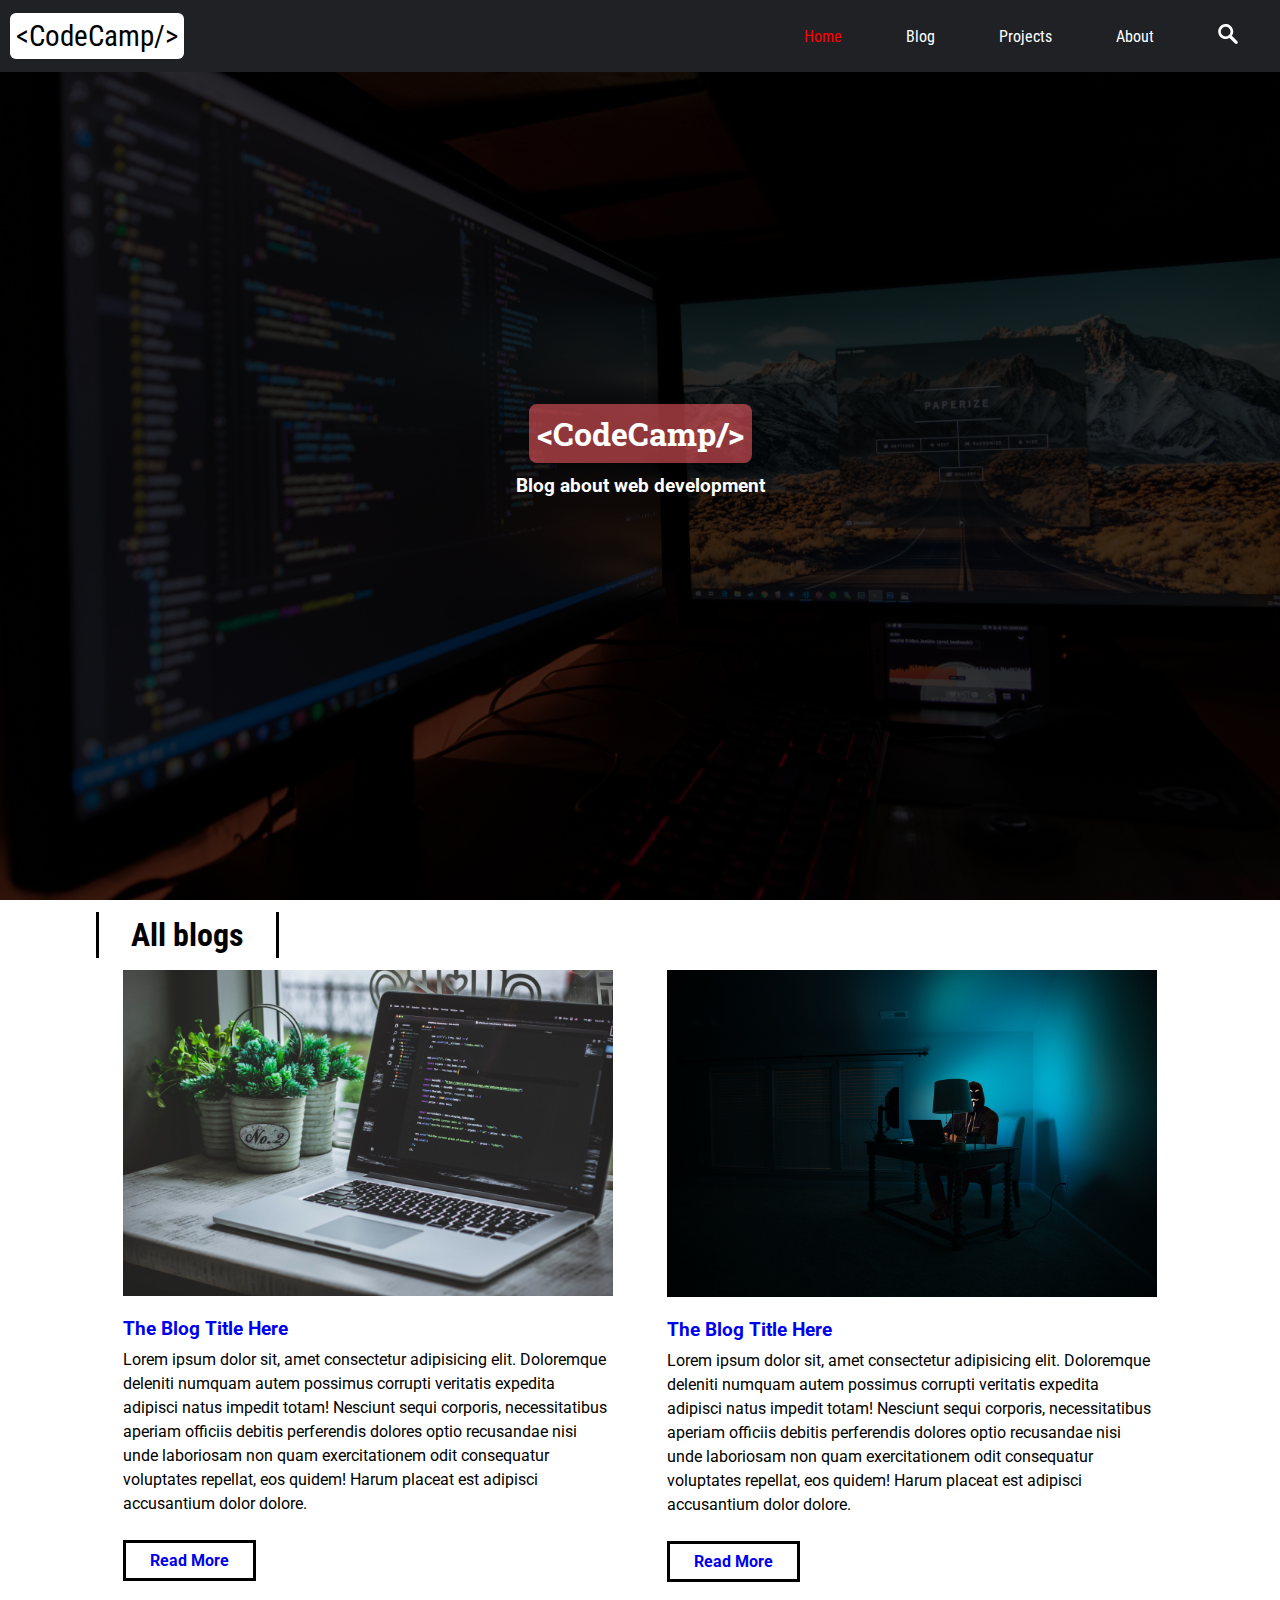
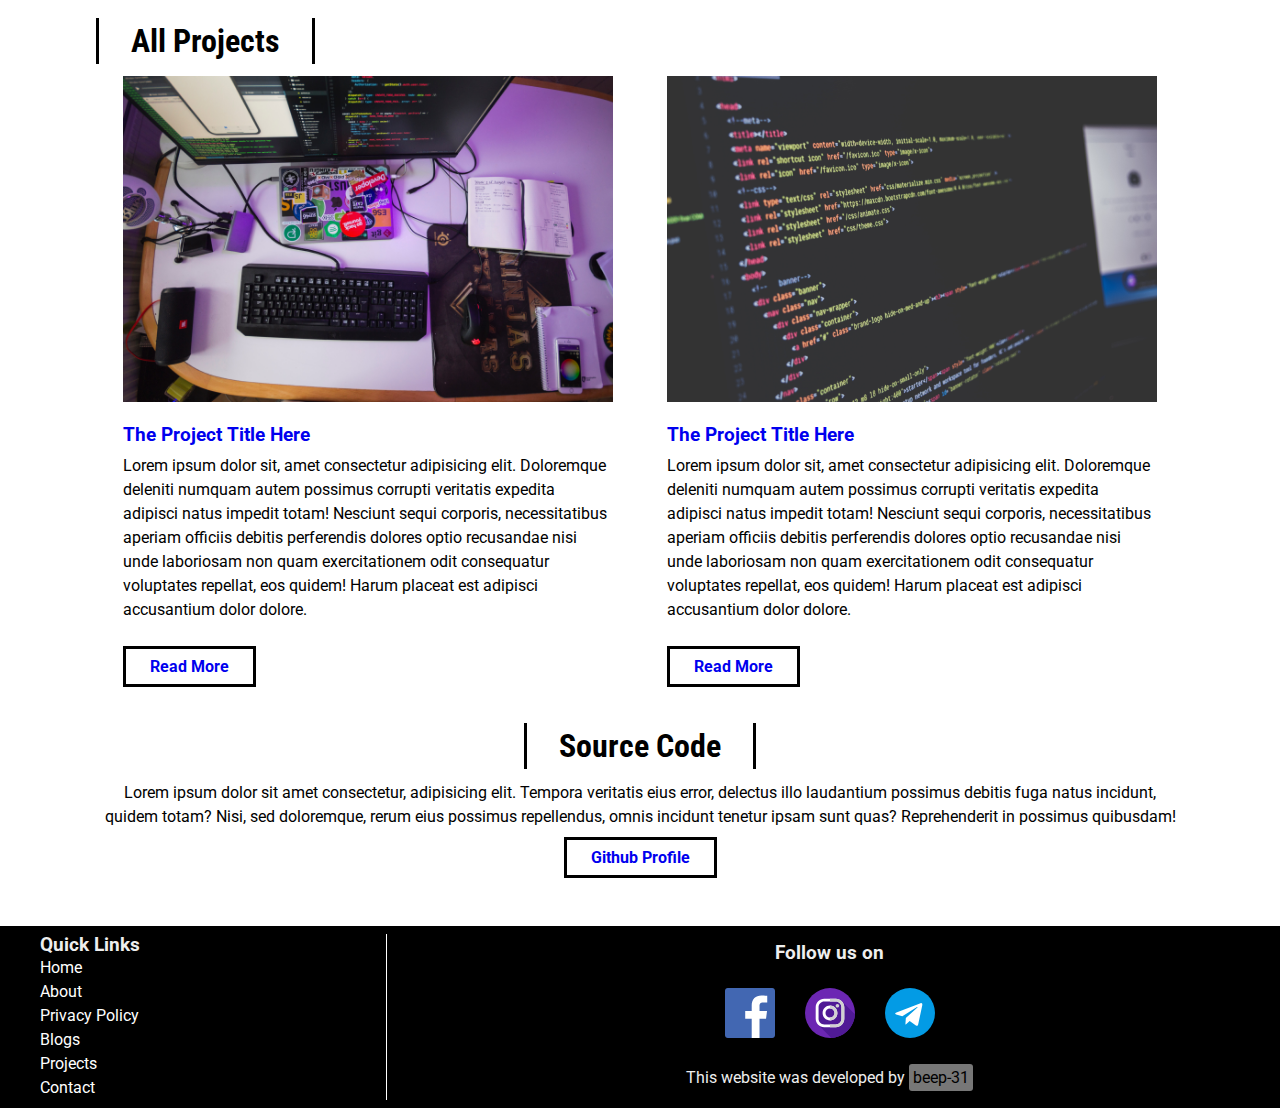
<file: index.html>
<!DOCTYPE html>
<html lang="en">
<head>
    <meta charset="UTF-8">
    <meta name="viewport" content="width=device-width, initial-scale=1.0">
    <title>Wordpress Theme</title>
    <link rel="stylesheet" href="./style.css">
</head>

<!-- svg settings -->
<svg style="display: none;">
    <symbol viewBox="-1 0 136 136.21852" id="search">
        <g id="surface1">
            <path d="M 93.148438 80.832031 C 109.5 57.742188 104.03125 25.769531 80.941406 9.421875 C 57.851562 -6.925781 25.878906 -1.460938 9.53125 21.632812 C -6.816406 44.722656 -1.351562 76.691406 21.742188 93.039062 C 38.222656 104.707031 60.011719 105.605469 77.394531 95.339844 L 115.164062 132.882812 C 119.242188 137.175781 126.027344 137.347656 130.320312 133.269531 C 134.613281 129.195312 134.785156 122.410156 130.710938 118.117188 C 130.582031 117.980469 130.457031 117.855469 130.320312 117.726562 Z M 51.308594 84.332031 C 33.0625 84.335938 18.269531 69.554688 18.257812 51.308594 C 18.253906 33.0625 33.035156 18.269531 51.285156 18.261719 C 69.507812 18.253906 84.292969 33.011719 84.328125 51.234375 C 84.359375 69.484375 69.585938 84.300781 51.332031 84.332031 C 51.324219 84.332031 51.320312 84.332031 51.308594 84.332031 Z M 51.308594 84.332031 " style=" stroke:none;fill-rule:nonzero;fill:rgb(255, 255, 255);fill-opacity:1;" />
        </g>
    </symbol>
</svg>

<svg style="display: none;">
    <symbol viewBox = "0 0 512 512" id="insta">
        <circle style="fill:#6C27B3;" cx="256" cy="256" r="256"/>
<path style="fill:#501A96;" d="M374.71,132.922c-30.587,3.872-62.479,3.737-94.575,0.681
	c-44.822-3.448-110.33-24.135-134.465,17.239c-38.772,66.236-19.649,151.035-10.614,226.078l134.737,134.708
	c130.388-6.923,234.886-111.407,241.831-241.79L374.71,132.922z"/>
<g>
	<path style="fill:#FFFFFF;" d="M315.227,109.468H196.772c-48.14,0-87.304,39.164-87.304,87.304v118.455
		c0,48.138,39.164,87.305,87.305,87.305h118.455c48.138,0,87.305-39.165,87.305-87.305V196.772
		C402.532,148.632,363.367,109.468,315.227,109.468L315.227,109.468z M373.05,315.228c0,31.934-25.888,57.822-57.822,57.822H196.773
		c-31.934,0-57.822-25.888-57.822-57.822V196.773c0-31.934,25.888-57.823,57.822-57.823h118.455
		c31.934,0,57.822,25.89,57.822,57.823V315.228z"/>
	<path style="fill:#FFFFFF;" d="M256,180.202c-41.794,0-75.798,34.004-75.798,75.798c0,41.791,34.004,75.795,75.798,75.795
		s75.795-34.001,75.795-75.795S297.794,180.202,256,180.202L256,180.202z M256,302.313c-25.579,0-46.316-20.733-46.316-46.313
		s20.737-46.316,46.316-46.316s46.313,20.735,46.313,46.316C302.313,281.579,281.579,302.313,256,302.313L256,302.313z"/>
</g>
<g>
	<path style="fill:#D1D1D1;" d="M350.103,180.774c0,10.03-8.132,18.163-18.163,18.163c-10.03,0-18.163-8.133-18.163-18.163
		c0-10.031,8.133-18.163,18.163-18.163C341.973,162.611,350.103,170.741,350.103,180.774L350.103,180.774z"/>
	<path style="fill:#D1D1D1;" d="M315.228,109.468h-59.802v29.482h59.802c31.934,0,57.822,25.89,57.822,57.823v118.455
		c0,31.934-25.888,57.822-57.822,57.822h-59.802v29.482h59.802c48.138,0,87.304-39.165,87.304-87.305V196.772
		C402.532,148.632,363.367,109.468,315.228,109.468z"/>
	<path style="fill:#D1D1D1;" d="M256,180.202c-0.193,0-0.381,0.014-0.574,0.014v29.482c0.191-0.002,0.381-0.014,0.574-0.014
		c25.579,0,46.313,20.735,46.313,46.316c0,25.579-20.733,46.313-46.313,46.313c-0.193,0-0.383-0.012-0.574-0.014v29.482
		c0.193,0.002,0.381,0.014,0.574,0.014c41.794,0,75.795-34.002,75.795-75.795C331.795,214.206,297.794,180.202,256,180.202z"/>
</g>
    </symbol>
</svg>

<svg style="display: none;">
    <symbol id="facebook" viewBox="0 0 512 512">
        <path d="m483.738281 0h-455.5c-15.597656.0078125-28.24218725 12.660156-28.238281 28.261719v455.5c.0078125 15.597656 12.660156 28.242187 28.261719 28.238281h455.476562c15.605469.003906 28.257813-12.644531 28.261719-28.25 0-.003906 0-.007812 0-.011719v-455.5c-.007812-15.597656-12.660156-28.24218725-28.261719-28.238281zm0 0" fill="#4267b2"/><path d="m353.5 512v-198h66.75l10-77.5h-76.75v-49.359375c0-22.386719 6.214844-37.640625 38.316406-37.640625h40.683594v-69.128906c-7.078125-.941406-31.363281-3.046875-59.621094-3.046875-59 0-99.378906 36-99.378906 102.140625v57.035156h-66.5v77.5h66.5v198zm0 0" fill="#fff"/>
    </symbol>
</svg>

<svg style="display: none;">
    <symbol id="telegram" viewBox="0 0 24 24">
        <circle cx="12" cy="12" fill="#039be5" r="12"/><path d="m5.491 11.74 11.57-4.461c.537-.194 1.006.131.832.943l.001-.001-1.97 9.281c-.146.658-.537.818-1.084.508l-3-2.211-1.447 1.394c-.16.16-.295.295-.605.295l.213-3.053 5.56-5.023c.242-.213-.054-.333-.373-.121l-6.871 4.326-2.962-.924c-.643-.204-.657-.643.136-.953z" fill="#fff"/>
    </symbol>
</svg>

<body>
    <!-- header for mobile devices -->
    <div id="slideout-menu" class="slideout">
        <ul>
            <li><a href="#">Home</a></li>
            <li><a href="#">Blog</a></li>
            <li><a href="#">Projects</a></li>
            <li><a href="#">About</a></li>
            <li>
                <input type="text" placeholder="Search here...">
            </li>
        </ul>
    </div>
    <!-- header for pc and tablets  -->
    <nav>
        <div class="logo">
            <a href="#">
                &lt;CodeCamp/&gt;
            </a>
        </div>
        <div class="burger">
            <div class="item"></div>
        </div>
        <ul>
            <li><a href="#" class="nav-link active">Home</a></li>
            <li><a href="#" class="nav-link">Blog</a></li>
            <li><a href="#" class="nav-link">Projects</a></li>
            <li><a href="#" class="nav-link">About</a></li>
            <li>
                <div id="search-icon" class="search-icon">
                    <svg>
                        <use xlink:href="#search">
                    </svg>
                </div>
            </li>
        </ul>
    </nav>

    <div id="searchbox" class="searchbox">
        <input type="text" name="Search Here">
    </div>

    <!-- intro -->
    <div class="banner">
        <h1>&lt;CodeCamp/&gt;</h1>
        <h3>Blog about web development</h3>
    </div>

    <main>
        <a href="#">
            <h2 class="title">All blogs</h2>
        </a>

        <section>
            <div class="card">
                <div class="card-image">
                    <a href="#">
                        <img src="./img/1.jpg" alt="">
                    </a>
                </div>
                <div class="card-description">
                    <a href="#">
                        <h3>The Blog Title Here</h3>
                    </a>
                    <p>Lorem ipsum dolor sit, amet consectetur adipisicing elit. Doloremque deleniti numquam autem possimus 
                    corrupti veritatis expedita adipisci natus impedit totam! Nesciunt sequi corporis, necessitatibus aperiam officiis debitis perferendis dolores optio recusandae nisi unde laboriosam non quam exercitationem odit consequatur voluptates repellat, eos quidem! Harum placeat est adipisci accusantium dolor dolore.
                    </p>
                    <a href="#" class="btn-read-more">Read More</a>
                </div>
            </div>
            <div class="card">
                <div class="card-image">
                    <a href="#">
                        <img src="./img/2.jpg" alt="">
                    </a>
                </div>
                <div class="card-description">
                    <a href="#">
                        <h3>The Blog Title Here</h3>
                    </a>
                    <p>Lorem ipsum dolor sit, amet consectetur adipisicing elit. Doloremque deleniti numquam autem possimus 
                    corrupti veritatis expedita adipisci natus impedit totam! Nesciunt sequi corporis, necessitatibus aperiam officiis debitis perferendis dolores optio recusandae nisi unde laboriosam non quam exercitationem odit consequatur voluptates repellat, eos quidem! Harum placeat est adipisci accusantium dolor dolore.
                    </p>
                    <a href="#" class="btn-read-more">Read More</a>
                </div>
            </div>
        </section>

        <a href="#">
            <h2 class="title">All Projects</h2>
        </a>

        <section>
            <div class="card">
                <div class="card-image">
                    <a href="#">
                        <img src="./img/3.jpg" alt="">
                    </a>
                </div>
                <div class="card-description">
                    <a href="#">
                        <h3>The Project Title Here</h3>
                    </a>
                    <p>Lorem ipsum dolor sit, amet consectetur adipisicing elit. Doloremque deleniti numquam autem possimus 
                    corrupti veritatis expedita adipisci natus impedit totam! Nesciunt sequi corporis, necessitatibus aperiam officiis debitis perferendis dolores optio recusandae nisi unde laboriosam non quam exercitationem odit consequatur voluptates repellat, eos quidem! Harum placeat est adipisci accusantium dolor dolore.
                    </p>
                    <a href="#" class="btn-read-more">Read More</a>
                </div>
            </div>
            <div class="card">
                <div class="card-image">
                    <a href="#">
                        <img src="./img/4.jpg" alt="">
                    </a>
                </div>
                <div class="card-description">
                    <a href="#">
                        <h3>The Project Title Here</h3>
                    </a>
                    <p>Lorem ipsum dolor sit, amet consectetur adipisicing elit. Doloremque deleniti numquam autem possimus 
                    corrupti veritatis expedita adipisci natus impedit totam! Nesciunt sequi corporis, necessitatibus aperiam officiis debitis perferendis dolores optio recusandae nisi unde laboriosam non quam exercitationem odit consequatur voluptates repellat, eos quidem! Harum placeat est adipisci accusantium dolor dolore.
                    </p>
                    <a href="#" class="btn-read-more">Read More</a>
                </div>
            </div>
        </section>

        <div class="source-code">
            <h2 class="title">Source Code</h2>
            <div class="section-source">
                <p>Lorem ipsum dolor sit amet consectetur, adipisicing elit. Tempora veritatis eius error, delectus illo laudantium possimus debitis fuga natus incidunt, quidem totam? Nisi, sed doloremque, rerum eius possimus repellendus, omnis incidunt tenetur ipsam sunt quas? Reprehenderit in possimus quibusdam!</p>
                <a href="#" class="btn-read-more">Github Profile</a>
            </div>
        </div>
    </main>

    <footer>
        <div class="left-side">
            <h3>Quick Links</h3>
            <ul>
                <li>
                    <a href="#">Home</a>
                </li>
                <li>
                    <a href="#">About</a>
                </li>
                <li>
                    <a href="#">Privacy Policy</a>
                </li>
                <li>
                    <a href="#">Blogs</a>
                </li>
                <li>
                    <a href="#">Projects</a>
                </li>
                <li>
                    <a href="#">Contact</a>
                </li>
            </ul>
        </div>
        <div class="right-side">
            <h3>Follow us on</h3>
            <div class="social-media">
                <ul>
                    <li>
                        <a href="#">
                            <svg>
                                <use xlink:href="#facebook">
                            </svg>
                        </a>
                    </li>
                    <li>
                        <a href="#">
                            <svg>
                                <use xlink:href="#insta">
                            </svg>
                        </a>
                    </li>
                    <li>
                        <a href="#">
                            <svg>
                                <use xlink:href="#telegram">
                            </svg>
                        </a>
                    </li>
                </ul>
            </div>
            <p>This website was developed by <span>beep-31</span></p>
        </div>
    </footer>

</body>
</html>
</file>
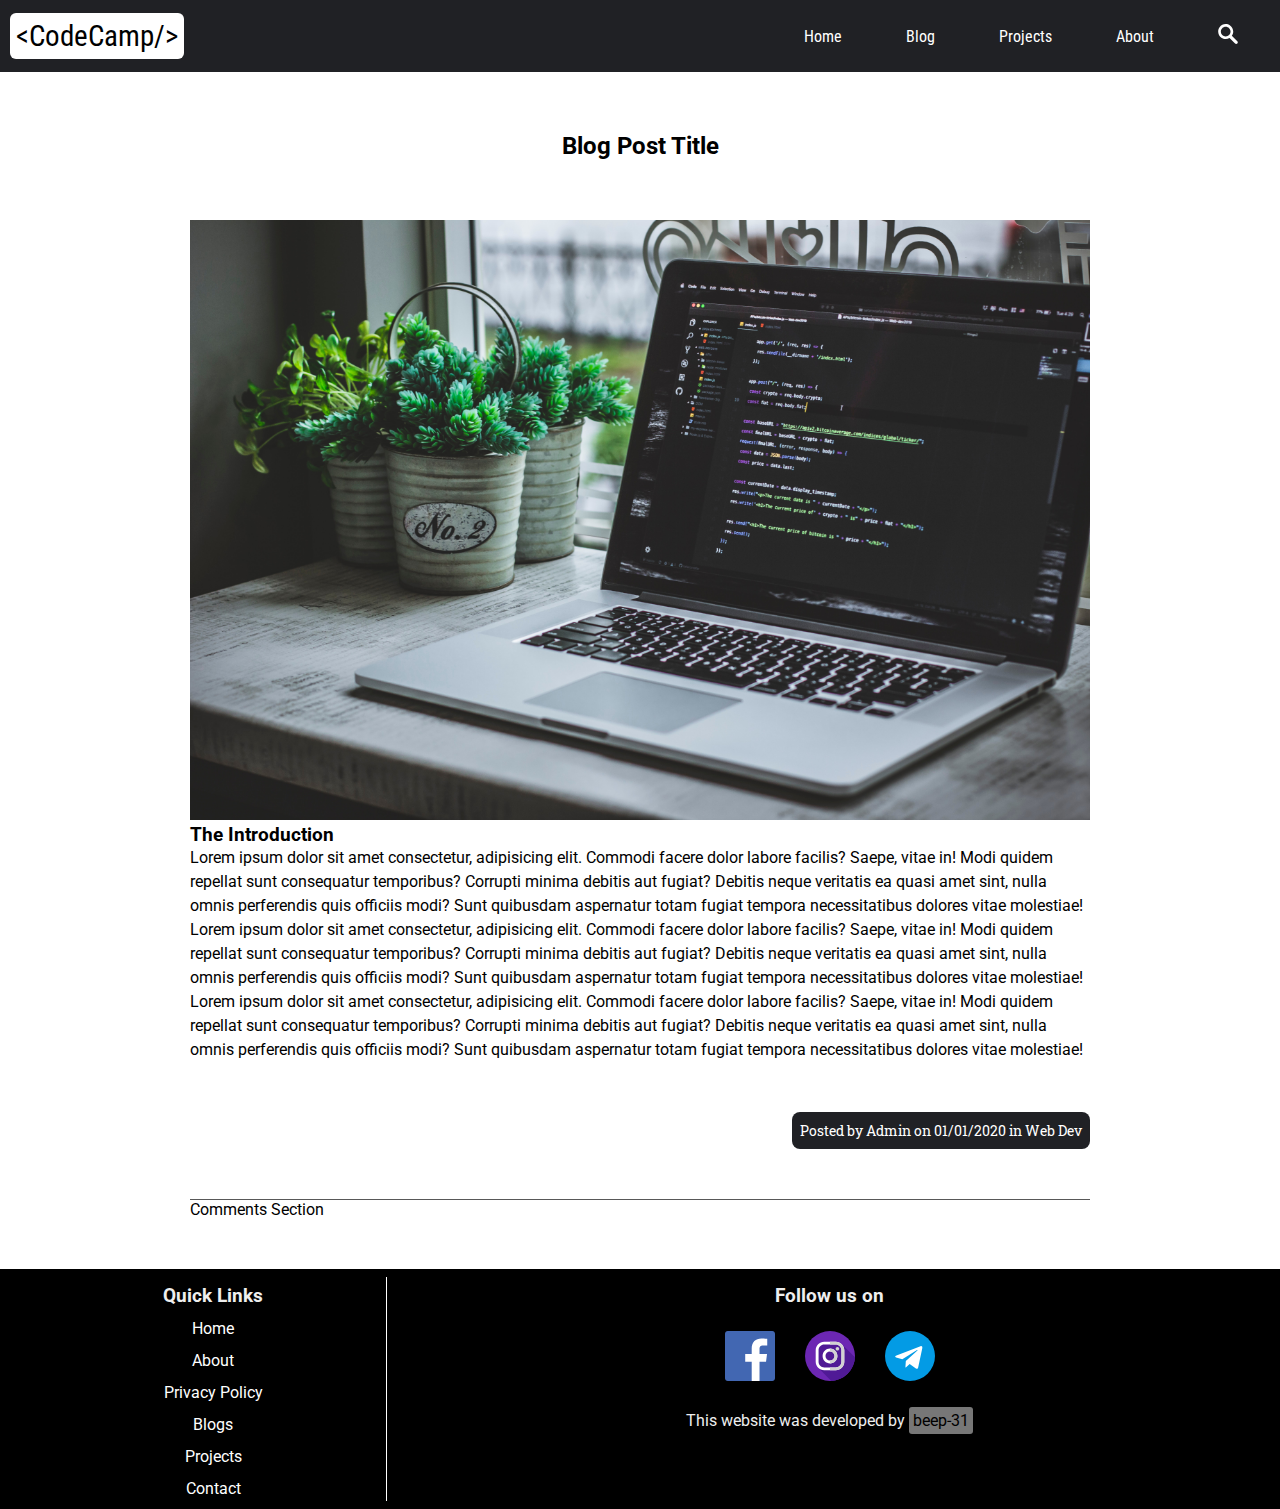
<file: blogpost.html>
<!DOCTYPE html>
<html lang="en">
<head>
    <meta charset="UTF-8">
    <meta name="viewport" content="width=device-width, initial-scale=1.0">
    <title>Wordpress Theme</title>
    <link rel="stylesheet" href="./blog.css">
</head>

<!-- svg settings -->
<svg style="display: none;">
    <symbol viewBox="-1 0 136 136.21852" id="search">
        <g id="surface1">
            <path d="M 93.148438 80.832031 C 109.5 57.742188 104.03125 25.769531 80.941406 9.421875 C 57.851562 -6.925781 25.878906 -1.460938 9.53125 21.632812 C -6.816406 44.722656 -1.351562 76.691406 21.742188 93.039062 C 38.222656 104.707031 60.011719 105.605469 77.394531 95.339844 L 115.164062 132.882812 C 119.242188 137.175781 126.027344 137.347656 130.320312 133.269531 C 134.613281 129.195312 134.785156 122.410156 130.710938 118.117188 C 130.582031 117.980469 130.457031 117.855469 130.320312 117.726562 Z M 51.308594 84.332031 C 33.0625 84.335938 18.269531 69.554688 18.257812 51.308594 C 18.253906 33.0625 33.035156 18.269531 51.285156 18.261719 C 69.507812 18.253906 84.292969 33.011719 84.328125 51.234375 C 84.359375 69.484375 69.585938 84.300781 51.332031 84.332031 C 51.324219 84.332031 51.320312 84.332031 51.308594 84.332031 Z M 51.308594 84.332031 " style=" stroke:none;fill-rule:nonzero;fill:rgb(255, 255, 255);fill-opacity:1;" />
        </g>
    </symbol>
</svg>

<svg style="display: none;">
    <symbol viewBox = "0 0 512 512" id="insta">
        <circle style="fill:#6C27B3;" cx="256" cy="256" r="256"/>
<path style="fill:#501A96;" d="M374.71,132.922c-30.587,3.872-62.479,3.737-94.575,0.681
	c-44.822-3.448-110.33-24.135-134.465,17.239c-38.772,66.236-19.649,151.035-10.614,226.078l134.737,134.708
	c130.388-6.923,234.886-111.407,241.831-241.79L374.71,132.922z"/>
<g>
	<path style="fill:#FFFFFF;" d="M315.227,109.468H196.772c-48.14,0-87.304,39.164-87.304,87.304v118.455
		c0,48.138,39.164,87.305,87.305,87.305h118.455c48.138,0,87.305-39.165,87.305-87.305V196.772
		C402.532,148.632,363.367,109.468,315.227,109.468L315.227,109.468z M373.05,315.228c0,31.934-25.888,57.822-57.822,57.822H196.773
		c-31.934,0-57.822-25.888-57.822-57.822V196.773c0-31.934,25.888-57.823,57.822-57.823h118.455
		c31.934,0,57.822,25.89,57.822,57.823V315.228z"/>
	<path style="fill:#FFFFFF;" d="M256,180.202c-41.794,0-75.798,34.004-75.798,75.798c0,41.791,34.004,75.795,75.798,75.795
		s75.795-34.001,75.795-75.795S297.794,180.202,256,180.202L256,180.202z M256,302.313c-25.579,0-46.316-20.733-46.316-46.313
		s20.737-46.316,46.316-46.316s46.313,20.735,46.313,46.316C302.313,281.579,281.579,302.313,256,302.313L256,302.313z"/>
</g>
<g>
	<path style="fill:#D1D1D1;" d="M350.103,180.774c0,10.03-8.132,18.163-18.163,18.163c-10.03,0-18.163-8.133-18.163-18.163
		c0-10.031,8.133-18.163,18.163-18.163C341.973,162.611,350.103,170.741,350.103,180.774L350.103,180.774z"/>
	<path style="fill:#D1D1D1;" d="M315.228,109.468h-59.802v29.482h59.802c31.934,0,57.822,25.89,57.822,57.823v118.455
		c0,31.934-25.888,57.822-57.822,57.822h-59.802v29.482h59.802c48.138,0,87.304-39.165,87.304-87.305V196.772
		C402.532,148.632,363.367,109.468,315.228,109.468z"/>
	<path style="fill:#D1D1D1;" d="M256,180.202c-0.193,0-0.381,0.014-0.574,0.014v29.482c0.191-0.002,0.381-0.014,0.574-0.014
		c25.579,0,46.313,20.735,46.313,46.316c0,25.579-20.733,46.313-46.313,46.313c-0.193,0-0.383-0.012-0.574-0.014v29.482
		c0.193,0.002,0.381,0.014,0.574,0.014c41.794,0,75.795-34.002,75.795-75.795C331.795,214.206,297.794,180.202,256,180.202z"/>
</g>
    </symbol>
</svg>

<svg style="display: none;">
    <symbol id="facebook" viewBox="0 0 512 512">
        <path d="m483.738281 0h-455.5c-15.597656.0078125-28.24218725 12.660156-28.238281 28.261719v455.5c.0078125 15.597656 12.660156 28.242187 28.261719 28.238281h455.476562c15.605469.003906 28.257813-12.644531 28.261719-28.25 0-.003906 0-.007812 0-.011719v-455.5c-.007812-15.597656-12.660156-28.24218725-28.261719-28.238281zm0 0" fill="#4267b2"/><path d="m353.5 512v-198h66.75l10-77.5h-76.75v-49.359375c0-22.386719 6.214844-37.640625 38.316406-37.640625h40.683594v-69.128906c-7.078125-.941406-31.363281-3.046875-59.621094-3.046875-59 0-99.378906 36-99.378906 102.140625v57.035156h-66.5v77.5h66.5v198zm0 0" fill="#fff"/>
    </symbol>
</svg>

<svg style="display: none;">
    <symbol id="telegram" viewBox="0 0 24 24">
        <circle cx="12" cy="12" fill="#039be5" r="12"/><path d="m5.491 11.74 11.57-4.461c.537-.194 1.006.131.832.943l.001-.001-1.97 9.281c-.146.658-.537.818-1.084.508l-3-2.211-1.447 1.394c-.16.16-.295.295-.605.295l.213-3.053 5.56-5.023c.242-.213-.054-.333-.373-.121l-6.871 4.326-2.962-.924c-.643-.204-.657-.643.136-.953z" fill="#fff"/>
    </symbol>
</svg>

<body>
    <!-- header for mobile devices -->
    <div id="slideout-menu" class="slideout">
        <ul>
            <li><a href="index.html">Home</a></li>
            <li><a href="blogs.html">Blog</a></li>
            <li><a href="projects.html">Projects</a></li>
            <li><a href="about.html">About</a></li>
            <li>
                <input type="text" placeholder="Search here...">
            </li>
        </ul>
    </div>
    <!-- header for pc and tablets  -->
    <nav>
        <div class="logo">
            <a href="index.html">
                &lt;CodeCamp/&gt;
            </a>
        </div>
        <div class="burger" id="burg">
            <div class="item"></div>
        </div>
        <ul>
            <li><a href="index.html" class="nav-link">Home</a></li>
            <li><a href="blogs.html" class="nav-link">Blog</a></li>
            <li><a href="projects.html" class="nav-link">Projects</a></li>
            <li><a href="about.html" class="nav-link">About</a></li>
            <li>
                <div id="search" class="search-icon">
                    <svg>
                        <use xlink:href="#search">
                    </svg>
                </div>
            </li>
        </ul>
    </nav>

    <div id="searchbox" class="searchbox">
        <input type="text" placeholder="Search Here">
    </div>

    <main style="margin-bottom: 50px;">
        <h2 class="title" style="margin-top: 100px;">Blog Post Title</h2>
        <div id="post-container">
            <section id="blogpost">
                <div class="card">
                    <div class="card-image">
                        <img src="./img/1.jpg" alt="">
                    </div>
                    <div class="card-description">
                        <h3>The Introduction</h3>
                        <p>Lorem ipsum dolor sit amet consectetur, adipisicing elit. Commodi facere dolor labore facilis? Saepe, vitae in! Modi quidem repellat sunt consequatur temporibus? 
                            Corrupti minima debitis aut fugiat? Debitis neque veritatis ea quasi amet sint, nulla omnis perferendis quis officiis modi? Sunt quibusdam aspernatur totam fugiat 
                            tempora necessitatibus dolores vitae molestiae!
                        </p>
                        <p>Lorem ipsum dolor sit amet consectetur, adipisicing elit. Commodi facere dolor labore facilis? Saepe, vitae in! Modi quidem repellat sunt consequatur temporibus? 
                            Corrupti minima debitis aut fugiat? Debitis neque veritatis ea quasi amet sint, nulla omnis perferendis quis officiis modi? Sunt quibusdam aspernatur totam fugiat 
                            tempora necessitatibus dolores vitae molestiae!
                        </p>
                        <p>Lorem ipsum dolor sit amet consectetur, adipisicing elit. Commodi facere dolor labore facilis? Saepe, vitae in! Modi quidem repellat sunt consequatur temporibus? 
                            Corrupti minima debitis aut fugiat? Debitis neque veritatis ea quasi amet sint, nulla omnis perferendis quis officiis modi? Sunt quibusdam aspernatur totam fugiat 
                            tempora necessitatibus dolores vitae molestiae!
                        </p>
                    </div>
                    <div class="card-meta-blogpost">
                        <p>Posted by Admin on 01/01/2020 in <a href="#">Web Dev</a></p>
                    </div>
                </div>
                <div id="comments-section">
                    Comments Section
                </div>
            </section>
            <!-- <aside id="sidebar">
                <h3>Top Categories</h3>
                <ul>
                    <li>Web Development</li>
                    <li>Gaming</li>
                    <li>Ethical Hacking</li>
                    <li>Crazy Brazy</li>
                    <li>Lol You Lazy</li>
                </ul>
            </aside> -->
        </div>
    </main>

    <footer>
        <div class="left-side">
            <h3>Quick Links</h3>
            <ul>
                <li>
                    <a href="index.html">Home</a>
                </li>
                <li>
                    <a href="about.html">About</a>
                </li>
                <li>
                    <a href="privacy.html">Privacy Policy</a>
                </li>
                <li>
                    <a href="blogs.html">Blogs</a>
                </li>
                <li>
                    <a href="projects.html">Projects</a>
                </li>
                <li>
                    <a href="contact.html">Contact</a>
                </li>
            </ul>
        </div>
        <div class="right-side">
            <h3>Follow us on</h3>
            <div class="social-media">
                <ul>
                    <li>
                        <a href="#">
                            <svg>
                                <use xlink:href="#facebook">
                            </svg>
                        </a>
                    </li>
                    <li>
                        <a href="#">
                            <svg>
                                <use xlink:href="#insta">
                            </svg>
                        </a>
                    </li>
                    <li>
                        <a href="#">
                            <svg>
                                <use xlink:href="#telegram">
                            </svg>
                        </a>
                    </li>
                </ul>
            </div>
            <p>This website was developed by <span>beep-31</span></p>
        </div>
    </footer>

    <script src="main.js"></script>
</body>
</html>
</file>
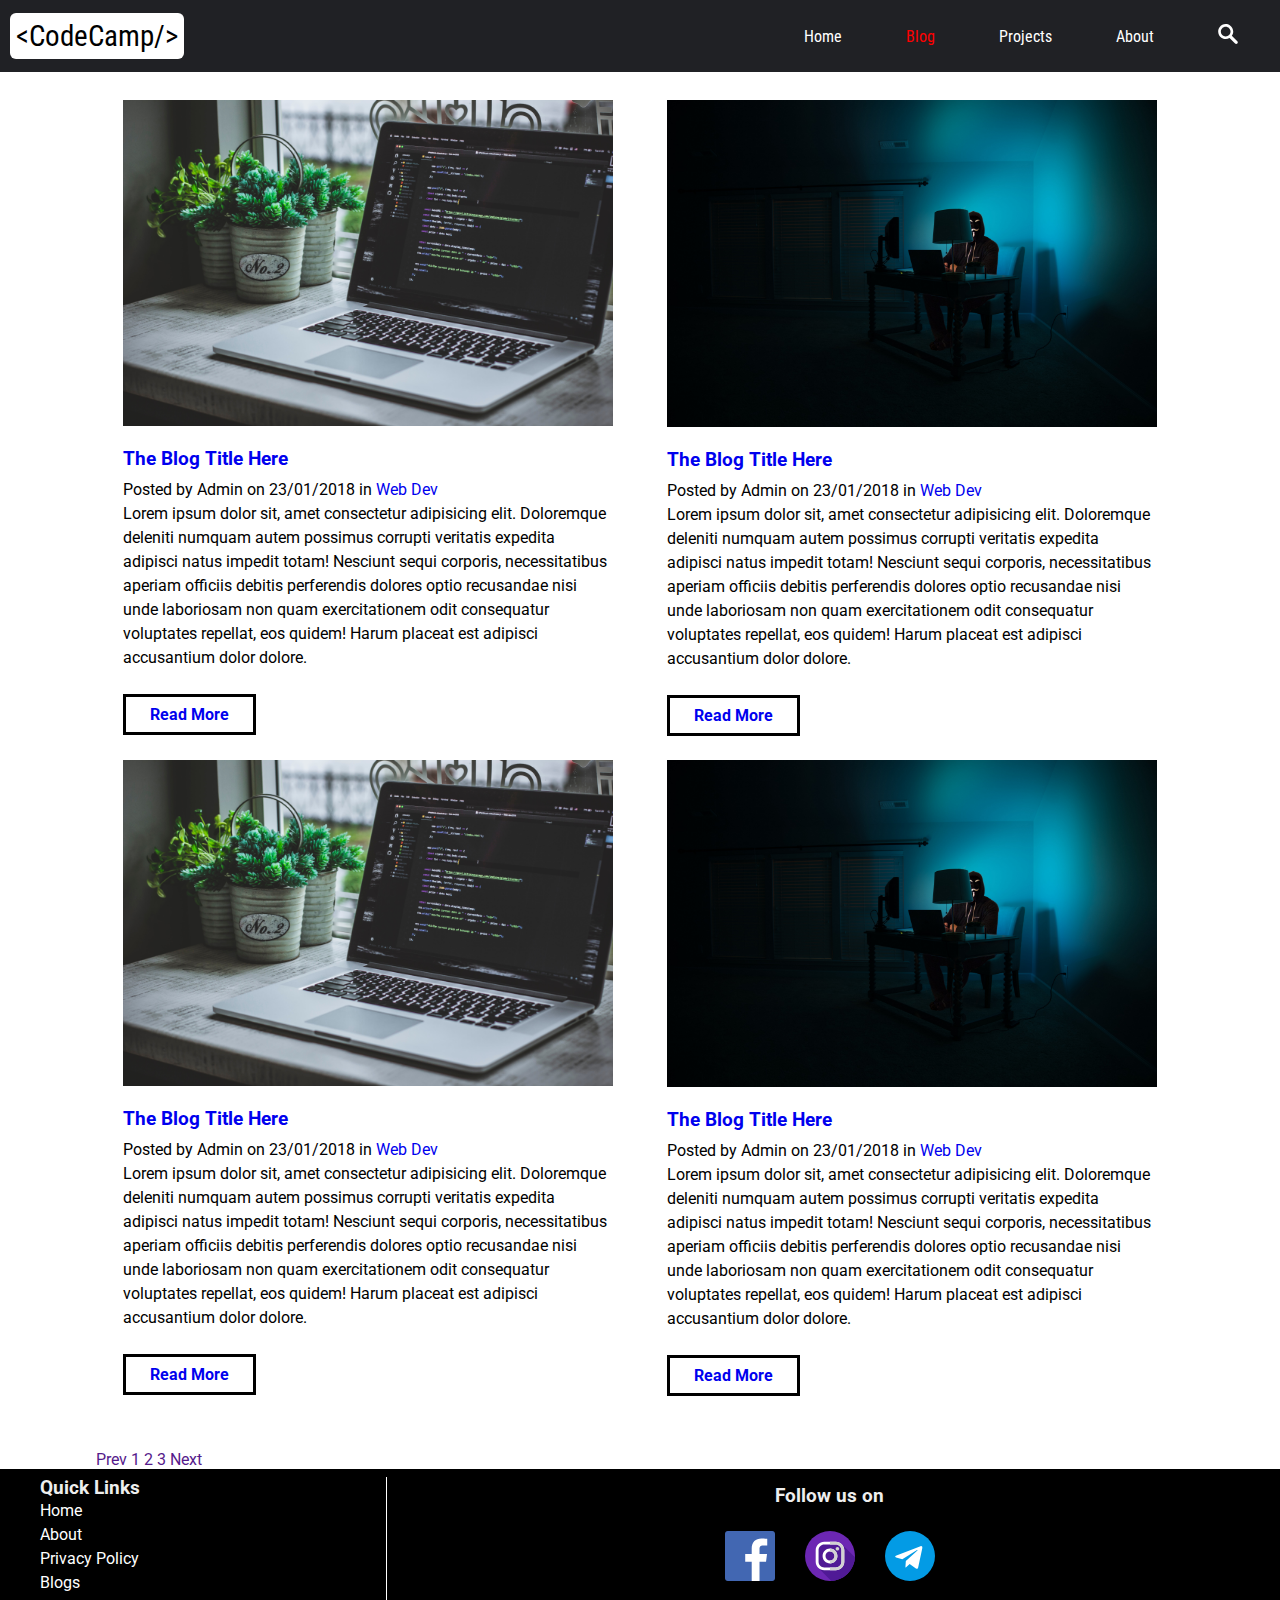
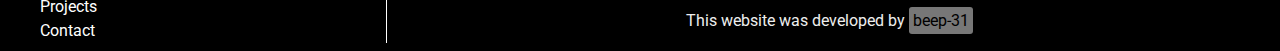
<file: blogs.html>
<!DOCTYPE html>
<html lang="en">
<head>
    <meta charset="UTF-8">
    <meta name="viewport" content="width=device-width, initial-scale=1.0">
    <title>Wordpress Theme</title>
    <link rel="stylesheet" href="./style.css">
</head>

<!-- svg settings -->
<svg style="display: none;">
    <symbol viewBox="-1 0 136 136.21852" id="search">
        <g id="surface1">
            <path d="M 93.148438 80.832031 C 109.5 57.742188 104.03125 25.769531 80.941406 9.421875 C 57.851562 -6.925781 25.878906 -1.460938 9.53125 21.632812 C -6.816406 44.722656 -1.351562 76.691406 21.742188 93.039062 C 38.222656 104.707031 60.011719 105.605469 77.394531 95.339844 L 115.164062 132.882812 C 119.242188 137.175781 126.027344 137.347656 130.320312 133.269531 C 134.613281 129.195312 134.785156 122.410156 130.710938 118.117188 C 130.582031 117.980469 130.457031 117.855469 130.320312 117.726562 Z M 51.308594 84.332031 C 33.0625 84.335938 18.269531 69.554688 18.257812 51.308594 C 18.253906 33.0625 33.035156 18.269531 51.285156 18.261719 C 69.507812 18.253906 84.292969 33.011719 84.328125 51.234375 C 84.359375 69.484375 69.585938 84.300781 51.332031 84.332031 C 51.324219 84.332031 51.320312 84.332031 51.308594 84.332031 Z M 51.308594 84.332031 " style=" stroke:none;fill-rule:nonzero;fill:rgb(255, 255, 255);fill-opacity:1;" />
        </g>
    </symbol>
</svg>

<svg style="display: none;">
    <symbol viewBox = "0 0 512 512" id="insta">
        <circle style="fill:#6C27B3;" cx="256" cy="256" r="256"/>
<path style="fill:#501A96;" d="M374.71,132.922c-30.587,3.872-62.479,3.737-94.575,0.681
	c-44.822-3.448-110.33-24.135-134.465,17.239c-38.772,66.236-19.649,151.035-10.614,226.078l134.737,134.708
	c130.388-6.923,234.886-111.407,241.831-241.79L374.71,132.922z"/>
<g>
	<path style="fill:#FFFFFF;" d="M315.227,109.468H196.772c-48.14,0-87.304,39.164-87.304,87.304v118.455
		c0,48.138,39.164,87.305,87.305,87.305h118.455c48.138,0,87.305-39.165,87.305-87.305V196.772
		C402.532,148.632,363.367,109.468,315.227,109.468L315.227,109.468z M373.05,315.228c0,31.934-25.888,57.822-57.822,57.822H196.773
		c-31.934,0-57.822-25.888-57.822-57.822V196.773c0-31.934,25.888-57.823,57.822-57.823h118.455
		c31.934,0,57.822,25.89,57.822,57.823V315.228z"/>
	<path style="fill:#FFFFFF;" d="M256,180.202c-41.794,0-75.798,34.004-75.798,75.798c0,41.791,34.004,75.795,75.798,75.795
		s75.795-34.001,75.795-75.795S297.794,180.202,256,180.202L256,180.202z M256,302.313c-25.579,0-46.316-20.733-46.316-46.313
		s20.737-46.316,46.316-46.316s46.313,20.735,46.313,46.316C302.313,281.579,281.579,302.313,256,302.313L256,302.313z"/>
</g>
<g>
	<path style="fill:#D1D1D1;" d="M350.103,180.774c0,10.03-8.132,18.163-18.163,18.163c-10.03,0-18.163-8.133-18.163-18.163
		c0-10.031,8.133-18.163,18.163-18.163C341.973,162.611,350.103,170.741,350.103,180.774L350.103,180.774z"/>
	<path style="fill:#D1D1D1;" d="M315.228,109.468h-59.802v29.482h59.802c31.934,0,57.822,25.89,57.822,57.823v118.455
		c0,31.934-25.888,57.822-57.822,57.822h-59.802v29.482h59.802c48.138,0,87.304-39.165,87.304-87.305V196.772
		C402.532,148.632,363.367,109.468,315.228,109.468z"/>
	<path style="fill:#D1D1D1;" d="M256,180.202c-0.193,0-0.381,0.014-0.574,0.014v29.482c0.191-0.002,0.381-0.014,0.574-0.014
		c25.579,0,46.313,20.735,46.313,46.316c0,25.579-20.733,46.313-46.313,46.313c-0.193,0-0.383-0.012-0.574-0.014v29.482
		c0.193,0.002,0.381,0.014,0.574,0.014c41.794,0,75.795-34.002,75.795-75.795C331.795,214.206,297.794,180.202,256,180.202z"/>
</g>
    </symbol>
</svg>

<svg style="display: none;">
    <symbol id="facebook" viewBox="0 0 512 512">
        <path d="m483.738281 0h-455.5c-15.597656.0078125-28.24218725 12.660156-28.238281 28.261719v455.5c.0078125 15.597656 12.660156 28.242187 28.261719 28.238281h455.476562c15.605469.003906 28.257813-12.644531 28.261719-28.25 0-.003906 0-.007812 0-.011719v-455.5c-.007812-15.597656-12.660156-28.24218725-28.261719-28.238281zm0 0" fill="#4267b2"/><path d="m353.5 512v-198h66.75l10-77.5h-76.75v-49.359375c0-22.386719 6.214844-37.640625 38.316406-37.640625h40.683594v-69.128906c-7.078125-.941406-31.363281-3.046875-59.621094-3.046875-59 0-99.378906 36-99.378906 102.140625v57.035156h-66.5v77.5h66.5v198zm0 0" fill="#fff"/>
    </symbol>
</svg>

<svg style="display: none;">
    <symbol id="telegram" viewBox="0 0 24 24">
        <circle cx="12" cy="12" fill="#039be5" r="12"/><path d="m5.491 11.74 11.57-4.461c.537-.194 1.006.131.832.943l.001-.001-1.97 9.281c-.146.658-.537.818-1.084.508l-3-2.211-1.447 1.394c-.16.16-.295.295-.605.295l.213-3.053 5.56-5.023c.242-.213-.054-.333-.373-.121l-6.871 4.326-2.962-.924c-.643-.204-.657-.643.136-.953z" fill="#fff"/>
    </symbol>
</svg>

<body>
    <!-- header for mobile devices -->
    <div id="slideout-menu" class="slideout">
        <ul>
            <li><a href="index.html">Home</a></li>
            <li><a href="blogs.html">Blog</a></li>
            <li><a href="projects.html">Projects</a></li>
            <li><a href="about.html">About</a></li>
            <li>
                <input type="text" placeholder="Search here...">
            </li>
        </ul>
    </div>
    <!-- header for pc and tablets  -->
    <nav>
        <div class="logo">
            <a href="index.html">
                &lt;CodeCamp/&gt;
            </a>
        </div>
        <div class="burger" id="burg">
            <div class="item"></div>
        </div>
        <ul>
            <li><a href="index.html" class="nav-link">Home</a></li>
            <li><a href="blogs.html" class="nav-link active">Blog</a></li>
            <li><a href="projects.html" class="nav-link">Projects</a></li>
            <li><a href="about.html" class="nav-link">About</a></li>
            <li>
                <div id="search" class="search-icon">
                    <svg>
                        <use xlink:href="#search">
                    </svg>
                </div>
            </li>
        </ul>
    </nav>

    <div id="searchbox" class="searchbox">
        <input type="text" placeholder="Search Here">
    </div>

    <main>
        <!-- blogs section  -->
        <section style="padding-top: 100px;
                        padding-bottom: 30px;">
            <div class="card">
                <div class="card-image">
                    <a href="blogpost.html">
                        <img src="./img/1.jpg" alt="">
                    </a>
                </div>
                <div class="card-description">
                    <a href="blogpost.html">
                        <h3>The Blog Title Here</h3>
                    </a>
                    <div class="card-meta">
                       <p> Posted by Admin on 23/01/2018 in <a href="#"> Web Dev</a></p>
                    </div>
                    <p>Lorem ipsum dolor sit, amet consectetur adipisicing elit. Doloremque deleniti numquam autem possimus 
                    corrupti veritatis expedita adipisci natus impedit totam! Nesciunt sequi corporis, necessitatibus aperiam officiis debitis perferendis dolores optio recusandae nisi unde laboriosam non quam exercitationem odit consequatur voluptates repellat, eos quidem! Harum placeat est adipisci accusantium dolor dolore.
                    </p>
                    <a href="blogpost.html" class="btn-read-more">Read More</a>
                </div>
            </div>
            <div class="card">
                <div class="card-image">
                    <a href="blogpost.html">
                        <img src="./img/2.jpg" alt="">
                    </a>
                </div>
                <div class="card-description">
                    <a href="blogpost.html">
                        <h3>The Blog Title Here</h3>
                    </a>
                    <div class="card-meta">
                       <p> Posted by Admin on 23/01/2018 in <a href="#"> Web Dev</a></p>
                    </div>
                    <p>Lorem ipsum dolor sit, amet consectetur adipisicing elit. Doloremque deleniti numquam autem possimus 
                    corrupti veritatis expedita adipisci natus impedit totam! Nesciunt sequi corporis, necessitatibus aperiam officiis debitis perferendis dolores optio recusandae nisi unde laboriosam non quam exercitationem odit consequatur voluptates repellat, eos quidem! Harum placeat est adipisci accusantium dolor dolore.
                    </p>
                    <a href="blogpost.html" class="btn-read-more">Read More</a>
                </div>
            </div>
            <div class="card">
                <div class="card-image">
                    <a href="blogpost.html">
                        <img src="./img/1.jpg" alt="">
                    </a>
                </div>
                <div class="card-description">
                    <a href="blogpost.html">
                        <h3>The Blog Title Here</h3>
                    </a>
                    <div class="card-meta">
                        <p>Posted by Admin on 23/01/2018 in <a href="#"> Web Dev</a></p>
                    </div>
                    <p>Lorem ipsum dolor sit, amet consectetur adipisicing elit. Doloremque deleniti numquam autem possimus 
                    corrupti veritatis expedita adipisci natus impedit totam! Nesciunt sequi corporis, necessitatibus aperiam officiis debitis perferendis dolores optio recusandae nisi unde laboriosam non quam exercitationem odit consequatur voluptates repellat, eos quidem! Harum placeat est adipisci accusantium dolor dolore.
                    </p>
                    <a href="blogpost.html" class="btn-read-more">Read More</a>
                </div>
            </div>
            <div class="card">
                <div class="card-image">
                    <a href="blogpost.html">
                        <img src="./img/2.jpg" alt="">
                    </a>
                </div>
                <div class="card-description">
                    <a href="blogpost.html">
                        <h3>The Blog Title Here</h3>
                    </a>
                    <div class="card-meta">
                       <p> Posted by Admin on 23/01/2018 in <a href="#">Web Dev</a> </p>
                    </div>
                    <p>Lorem ipsum dolor sit, amet consectetur adipisicing elit. Doloremque deleniti numquam autem possimus 
                    corrupti veritatis expedita adipisci natus impedit totam! Nesciunt sequi corporis, necessitatibus aperiam officiis debitis perferendis dolores optio recusandae nisi unde laboriosam non quam exercitationem odit consequatur voluptates repellat, eos quidem! Harum placeat est adipisci accusantium dolor dolore.
                    </p>
                    <a href="blogpost.html" class="btn-read-more">Read More</a>
                </div>
            </div>
        </section>

        <div class="pagintation">
            <a href="">Prev</a>
            <a href="">1</a>
            <a href="">2</a>
            <a href="">3</a>
            <a href="">Next</a>
        </div>
    </main>

    <footer>
        <div class="left-side">
            <h3>Quick Links</h3>
            <ul>
                <li>
                    <a href="index.html">Home</a>
                </li>
                <li>
                    <a href="about.html">About</a>
                </li>
                <li>
                    <a href="privacy.html">Privacy Policy</a>
                </li>
                <li>
                    <a href="blogs.html">Blogs</a>
                </li>
                <li>
                    <a href="projects.html">Projects</a>
                </li>
                <li>
                    <a href="contact.html">Contact</a>
                </li>
            </ul>
        </div>
        <div class="right-side">
            <h3>Follow us on</h3>
            <div class="social-media">
                <ul>
                    <li>
                        <a href="#">
                            <svg>
                                <use xlink:href="#facebook">
                            </svg>
                        </a>
                    </li>
                    <li>
                        <a href="#">
                            <svg>
                                <use xlink:href="#insta">
                            </svg>
                        </a>
                    </li>
                    <li>
                        <a href="#">
                            <svg>
                                <use xlink:href="#telegram">
                            </svg>
                        </a>
                    </li>
                </ul>
            </div>
            <p>This website was developed by <span>beep-31</span></p>
        </div>
    </footer>

    <script src="main.js"></script>
</body>
</html>
</file>
<file: style.css>
@import url('https://fonts.googleapis.com/css?family=Roboto|Roboto+Condensed|Roboto+Slab&display=swap');

/* some global styles */
*,
*:after,
*:before{
    padding: 0;
    margin: 0;
    box-sizing: border-box;
}

p{
    line-height: 1.5;
    padding: 0;
}

a{
    text-decoration: none;
}

ul, li{
    list-style: none;
}

body{
    font-family: 'Roboto', sans-serif;
    overflow-x: hidden;
}
input, textarea{
    height: 32px;
    padding: 0 16px;
    font-size: 20px;
    border: none;
    box-shadow: inset 8px 3px 18px -4px rgba(0,0,0,0.4);
    font-family: 'Roboto Condensed', sans-serif;
}

input:focus{
    outline: none;
}

/* navigation */

nav{
    height: 72px;
    background: #202125;
    width: 100%;
    position: fixed;
    font-family: 'Roboto Condensed', sans-serif;
    display: flex;
    justify-content: space-between;
    z-index: 100;
    align-items: center;
    padding: 10px;
}

.nav .logo{
    background-color: black;
}

nav .logo > a{
    font-size: 1.8em;
    padding: 6px;
    background-color: white;
    border-radius: 6px;
    color: black;
}

nav .nav-link{
    padding: 0 32px;
    color: white;
    transition: 0.3s;
}

nav .nav-link:hover{
    color: red;
}

nav .nav-link.active{
    color: red;
}

nav ul{
    display: flex;
    align-items: center;
    justify-content: space-between;
    height: 100%;
}

.search-icon  svg{
    height: 20px;
    width: 20px;
    /* fill: white; */
    margin: 0 32px;
    transition: 0.2s;
    cursor: pointer;
}

.slideout{
    display: none;
    z-index: 100;
    position: fixed;
    transition: 0.4s;
    margin-top: 72px;
    width: 100%;
    text-align: center;
    background-color: #2c2d33;
}

.slideout ul{
    list-style: none;
    padding: 0 32px;
}

.slideout ul li{
    padding: 8px;
}

.slideout ul li a{
    font-family: 'Roboto Condensed', sans-serif;
    font-size: 20px;
    color: white;
}

.slideout input{
    width: 85%;
    padding: 8px;
    font-family: 'Roboto Condensed', sans-serif;
    font-size: 20px;
    text-align: center;
}

/* burger style  */
.burger{
    display: none;
    cursor: pointer;
}

.burger .item{
    display: block;
    width: 25px;
    height: 3px;
    background-color: #fff;
    position: relative;
    border-radius: 20%;
}

.burger .item::after{
    content: "";
    width: 100%;
    height: 100%;
    background-color: #fff;
    position: absolute;
    z-index: 101;
    top: -7px;
    left: 0;
    border-radius: 20%;
}

.burger .item::before{
    content: "";
    width: 100%;
    height: 100%;
    background-color: #fff;
    position: absolute;
    z-index: 101;
    bottom: -7px;
    left: 0;
    border-radius: 20%;
}

/* banner  */

.banner{
    width: 100%;
    height: 100vh;
    display: flex;
    align-items: center;
    justify-content: center;
    flex-direction: column;
    background: #1d1d1d url('./img/bg.jpg');
    background-attachment: fixed;
    background-position: center;
    background-blend-mode: overlay;
    background-repeat: no-repeat;
    background-size: cover;
    color: white;
}

.banner h1{
    background: #fc5c648f;
    padding: 8px;
    border-radius: 8px;
    font-family: 'Roboto Slab', sans-serif;
    text-decoration: none;
    margin-bottom: 12px;
}

.searchbox{
    position: fixed;
    right: 0;
    top: 24px;
    width: 500px;
    pointer-events: none;
    z-index: 50;
    transition: 0.4s;
}

main{
    margin: 0 auto;
}

.searchbox input{
    height: 48px;
    width: 100%;
}

/* sections  */
section{
    display: flex;
    justify-content: space-around; 
    flex-wrap: wrap;
    margin: 0 auto;
}

.title{
    font-size: 2em;
    font-family: 'Roboto Condensed', sans-serif;
    transition: all .4s;
    border-left: 3px solid black;
    border-right: 3px solid black;
    padding: 4px 32px;
    display: inline-block;
    color: black;
    margin: 12px 0px;
    text-align: center;
}

main > a{
    text-align: center !important;
}

.title:hover{
    padding: 4px 48px;
    background-color: red;
    color: black;
}

/* source code section */
.source-code{
    text-align: center;
    margin-bottom: 40px;
}

.section-source a{
    margin: 8px;
}

/* cards  */

.card-image{
    margin-bottom: 18px;
}

.card-image img{
    transition: 0.4s;
}

.card-image img:hover{
    box-shadow: 0 18px 6px -6px #777;
}

.card .card-description{
    padding: 0;
    margin: 0;
    max-width: 600px;
}

.card-description > a h3{
    margin-bottom: 8px;
}

.card .card-description p{
    text-align: left;
    padding: 0;
}

.btn-read-more{
    padding: 8px 24px;
    border: 3px solid black;
    transition: 0.4s;
    display: inline-block;
    margin-top: 24px;
    margin-bottom: 24px;
    font-weight: bold;
    cursor: pointer;
    background: transparent;
}

.btn-read-more:hover{
    text-decoration: none;
    padding: 8px 48px;
    color: white;
    background-color: red;
}

/* footer  */

footer{
    background: black;
    padding: 8px;
    color: #eee;
    display: flex;
}

footer a{
    color: white;
}

footer .left-side{
    border-right: 1px solid white;
    padding-left: 32px;
    width: 30%;
}

footer .left-side ul{
    padding: 0;
    line-height: 1.5;
}

footer .right-side{
    text-align: center;
    padding: 8px;
    width: 70%;
}

footer .right-side p{
    text-align: center;
}

footer .right-side p > span{
    background-color: #777;
    color: black;
    padding: 4px 4px;
    border-radius: 3px;
    transition: all 0.3s;
}

footer .right-side p > span:hover{
    background-color: #fc5c648f;
    color: white;
}

footer .right-side svg{
    width: 50px;
    height: 50px;
    margin: 0px 15px;
}

footer .right-side .social-media ul{
    display: flex;
    flex-direction: row;
    /* align-items: center; */
    justify-content: center;
    margin: 24px 0px;
}

/* Media  */
@media(max-width:900px){
    nav ul{
        display: none;
    }

    .burger{
        display: flex;
    }

    
    .slideout{
        /* display: block; */
    }

}

@media(max-width:719px){
    main{
        width: 95%;
    }

    section{
        flex-direction: column;
    }

    .card,
    .card .card-image img{
        width: 100%;
    }

    footer{
        flex-direction: column;
        text-align: center;
    }

    footer .left-side,
    footer .right-side{
        width: 100%;
    }

    footer .left-side{
        background-color: white;
        border: none;
        margin: 0 auto;
        color: black;
        padding: 12px 0;
    }

    footer .left-side li a{
        color: black;
        font-family: 'Roboto Slab', sans-serif;
    }
}


@media (min-width:720px){
    main{
        width: 95%;
    }
    .card{
        width: 45%;
    }

    .card .card-image a img{
        width: 100%;
        max-width: 600px;
        height: auto;
        max-height: 400px;
    }

}

@media(min-width:1200px){
    main{
        width: 85%;
    }
}

@media(max-width:322px){
    footer .right-side > p{
        font-size: 15px;
    }
}
</file>
<file: blog.css>
@import url('https://fonts.googleapis.com/css?family=Roboto|Roboto+Condensed|Roboto+Slab&display=swap');

/* some global styles */
*,
*:after,
*:before{
    padding: 0;
    margin: 0;
    box-sizing: border-box;
}

p{
    line-height: 1.5;
    padding: 0;
}

a{
    text-decoration: none;
}

ul, li{
    list-style: none;
}

body{
    font-family: 'Roboto', sans-serif;
    overflow-x: hidden;
}
input, textarea{
    height: 32px;
    padding: 0 16px;
    font-size: 20px;
    border: none;
    box-shadow: inset 8px 3px 18px -4px rgba(0,0,0,0.4);
    font-family: 'Roboto Condensed', sans-serif;
}

input:focus{
    outline: none;
}

/* navigation */

nav{
    height: 72px;
    background: #202125;
    width: 100%;
    position: fixed;
    font-family: 'Roboto Condensed', sans-serif;
    display: flex;
    justify-content: space-between;
    z-index: 100;
    align-items: center;
    padding: 10px;
}

.nav .logo{
    background-color: black;
}

nav .logo > a{
    font-size: 1.8em;
    padding: 6px;
    background-color: white;
    border-radius: 6px;
    color: black;
}

nav .nav-link{
    padding: 0 32px;
    color: white;
    transition: 0.3s;
}

nav .nav-link:hover{
    color: red;
}

nav .nav-link.active{
    color: red;
}

nav ul{
    display: flex;
    align-items: center;
    justify-content: space-between;
    height: 100%;
}

.search-icon  svg{
    height: 20px;
    width: 20px;
    /* fill: white; */
    margin: 0 32px;
    transition: 0.2s;
    cursor: pointer;
}

.slideout{
    display: none;
    z-index: 100;
    position: fixed;
    transition: 0.4s;
    margin-top: 72px;
    width: 100%;
    text-align: center;
    background-color: #2c2d33;
    opacity: 0;
    pointer-events: none;
}

.slideout ul{
    list-style: none;
    padding: 0 32px;
}

.slideout ul li{
    padding: 8px;
}

.slideout ul li a{
    font-family: 'Roboto Condensed', sans-serif;
    font-size: 20px;
    color: white;
}

.slideout input{
    width: 85%;
    padding: 8px;
    font-family: 'Roboto Condensed', sans-serif;
    font-size: 20px;
    text-align: center;
}

/* burger style  */
.burger{
    display: none;
    cursor: pointer;
}

.burger .item{
    display: block;
    width: 25px;
    height: 3px;
    background-color: #fff;
    position: relative;
    border-radius: 20%;
}

.burger .item::after{
    content: "";
    width: 100%;
    height: 100%;
    background-color: #fff;
    position: absolute;
    z-index: 101;
    top: -7px;
    left: 0;
    border-radius: 20%;
}

.burger .item::before{
    content: "";
    width: 100%;
    height: 100%;
    background-color: #fff;
    position: absolute;
    z-index: 101;
    bottom: -7px;
    left: 0;
    border-radius: 20%;
}

/* single blog post  */

.title{
    text-align: center;
    margin-bottom: 60px;
}

main{
    max-width: 1600px;
    margin: 0 auto;

}
#post-container{
    display: flex;
    justify-content: space-around;
}

#blogpost{
    display: flex;
    flex-direction: column;
    max-width: 900px;
    width: 100%;
}

.card-meta-blogpost{
    justify-content: center;
    color: #fff;
    font-size: 14px;
    padding: 8px;
    border-radius: 8px;
    font-family: 'Roboto Slab', sans-serif;
    margin: 50px 0px;
    background-color: #202125;
    display: flex;
    max-width: 350px;
    float: right;
}

.card-meta-blogpost a{
    color: #fff;
}

.card-meta-blogpost a:hover{
   text-decoration: underline; 
}

/* sidebar  */

#sidebar{
    background-color: transparent;
    padding: 8px 16px;
    color: #1d1d1d;
    width: 30%;
    margin-left: 200px;
}

/* comments  */

#comments-section{
    border-top: 1px solid rgb(88, 88, 88);
}

/* footer  */

footer{
    background: black;
    padding: 8px;
    color: #eee;
    display: flex;
}

footer a{
    color: white;
}

footer .left-side{
    border-right: 1px solid white;
    padding-left: 32px;
    width: 30%;
    padding-top: 8px;
    text-align: center;
}

footer .left-side ul{
    padding: 0;
    line-height: 1.5;
    margin-top: 10px;
}

footer .left-side li{
    margin-top: 8px;
}

footer .right-side{
    text-align: center;
    padding: 8px;
    width: 70%;
}

footer .right-side p{
    text-align: center;
}

footer .right-side p > span{
    background-color: #777;
    color: black;
    padding: 4px 4px;
    border-radius: 3px;
    transition: all 0.3s;
}

footer .right-side p > span:hover{
    background-color: #fc5c648f;
    color: white;
}

footer .right-side svg{
    width: 50px;
    height: 50px;
    margin: 0px 15px;
}

footer .right-side .social-media ul{
    display: flex;
    flex-direction: row;
    /* align-items: center; */
    justify-content: center;
    margin: 24px 0px;
}

@media(min-width:1100px){
    .card .card-image img{
        max-width: 900px;
        height: auto;
    }
}

@media(max-width:1099px){
    .card .card-image img{
        width: 90%;
        height: auto;
    }
}

@media(max-width:900px){
    nav ul{
        display: none;
    }

    .burger{
        display: flex;
    }

    
    .slideout{
        display: block;
    }

    #blogpost{
        width: 100%;
    }

    #sidebar{
        display: none;
    }
}


@media(min-width:1200px){
    main{
        width: 85%;
    }
}
</file>
